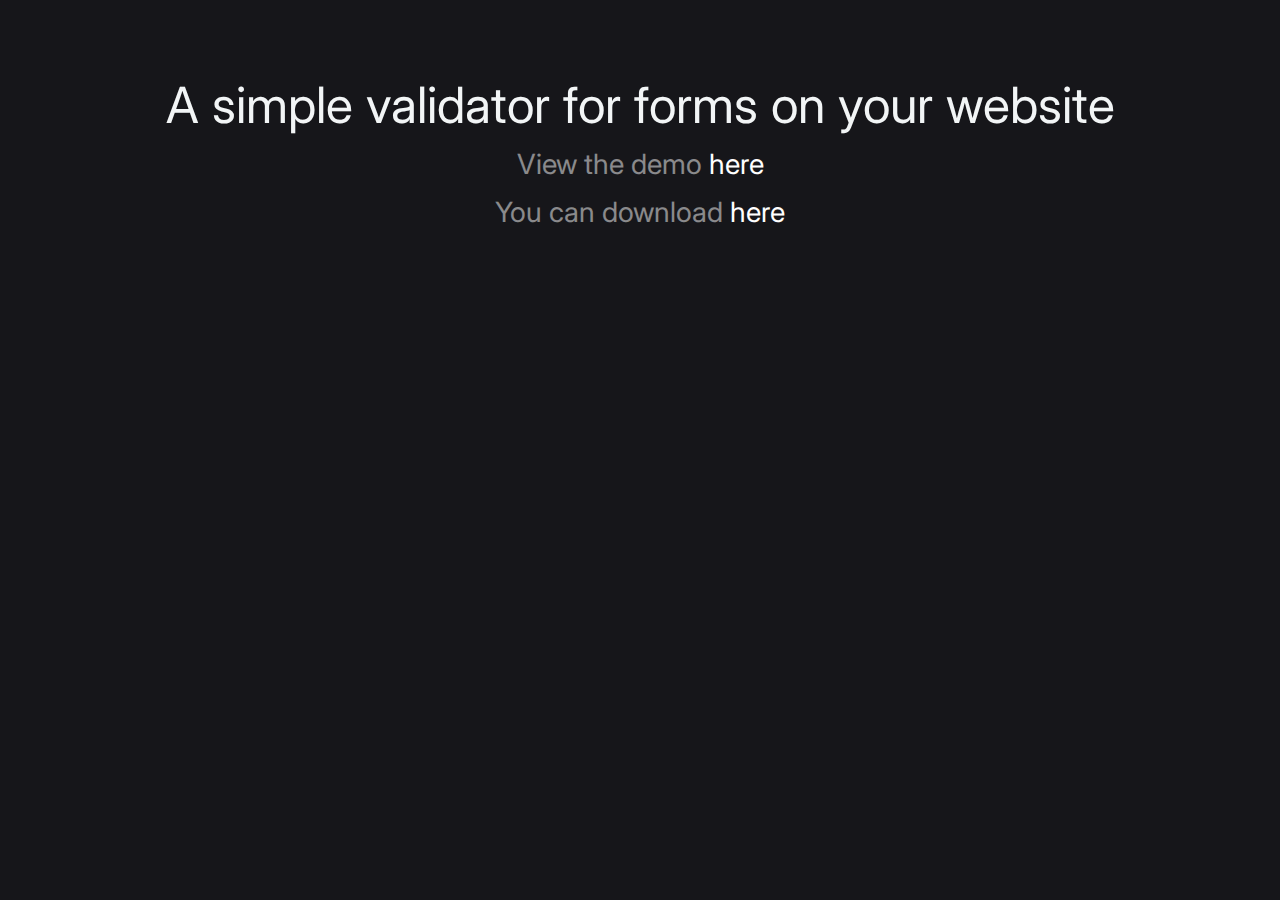
<file: index.html>
<!DOCTYPE html>
<html lang="en">
<head>
    <meta charset="UTF-8">
    <meta name="viewport" content="width=device-width, initial-scale=1.0">
    <meta property="og:image" content="img/icons/ubeyus-logo.svg">
    <link rel="shortcut icon" href="img/icons/ubeyus-logo.svg">
    <title>Forms Validator</title>
    <link href="https://fonts.googleapis.com/css2?family=Inter:wght@400;500;600;700&family=Open+Sans:wght@400;500;600;700&display=swap" rel="stylesheet">
    <link rel="stylesheet" href="css/style.css">
</head>
<body>
    <div class="wrapper">

        <main>
            <section class="page">

                <div class="main-page">
                    <div class="main-page__container">
                        <h3>A simple validator for forms on your website</h3>
                        <h2>View the demo  <a href="/demo">here</a></h2>
                        <h2>You can download <a href="/demo">here</a></h2>
                    </div>
                </div>

            </section>
            
        </main>

    </div>

    <script src="js/nice-select.min.js"></script>
    <script src="js/forms-validator.js"></script>
    <script src="js/app.js"></script>
</body>
</html>
</file>
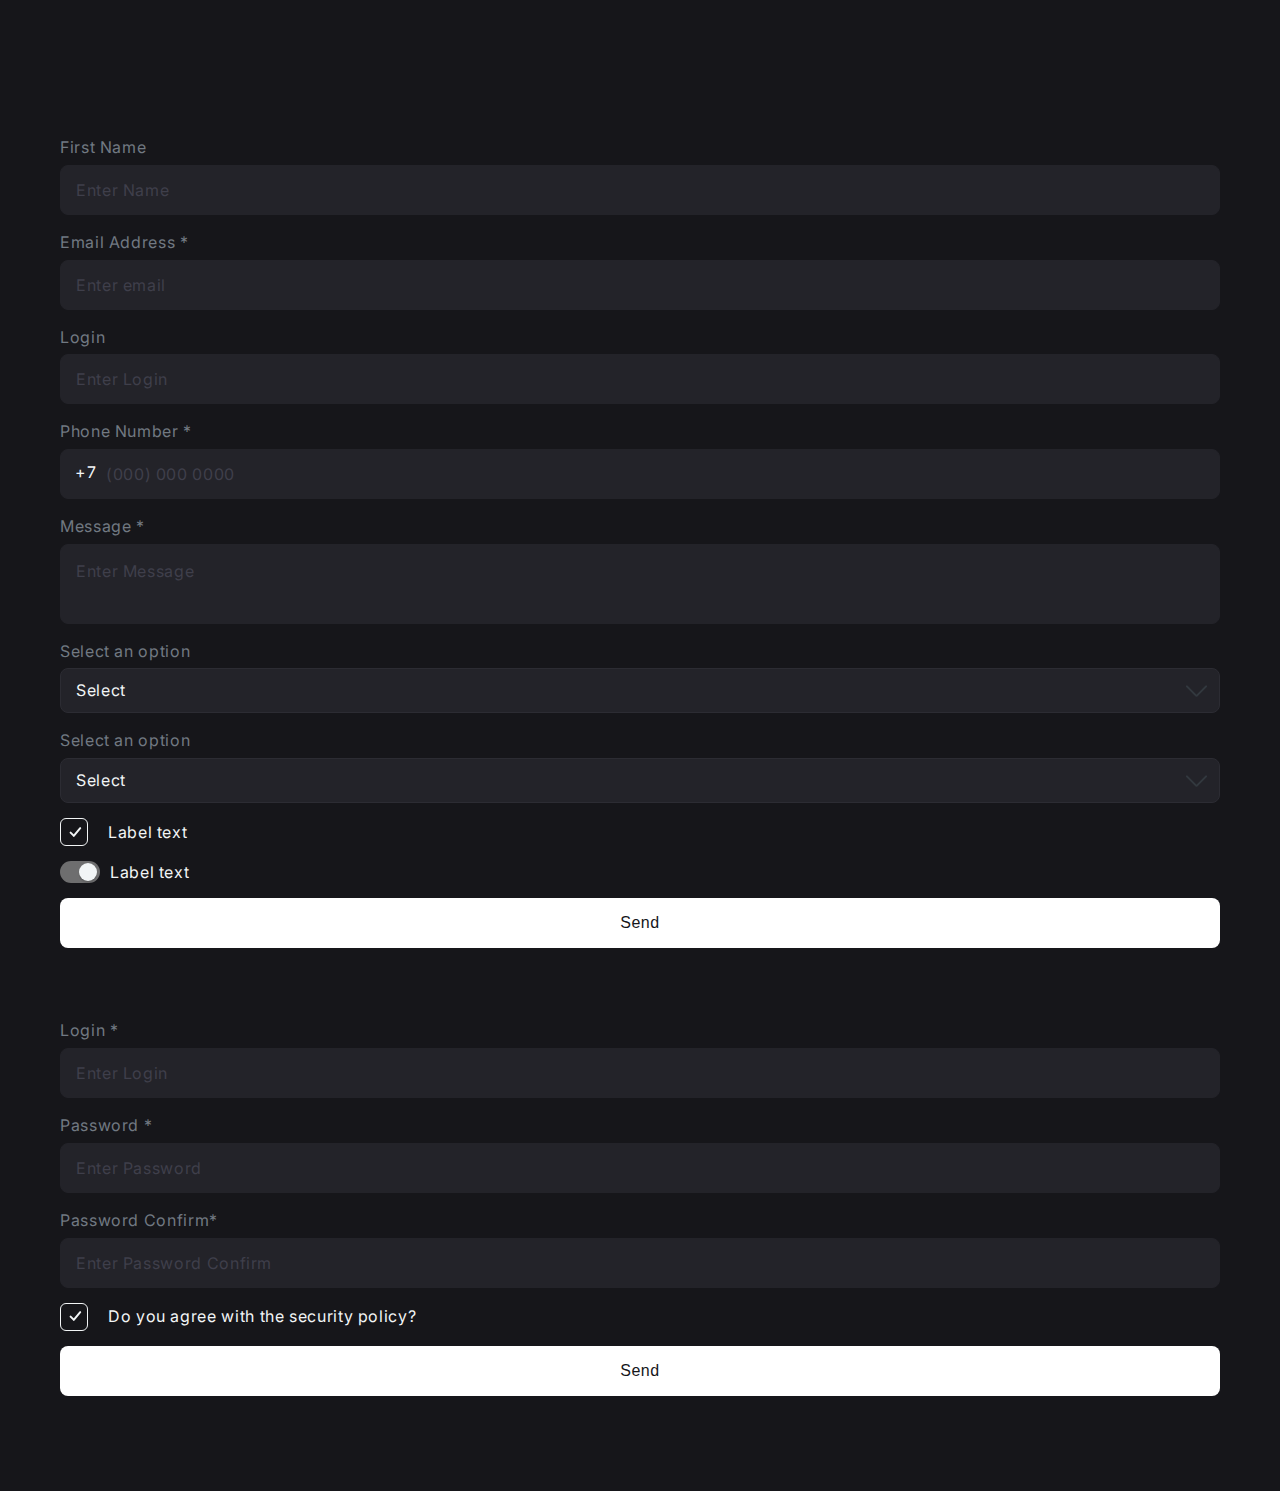
<file: demo/index.html>
<!DOCTYPE html>
<html lang="en">
<head>
    <meta charset="UTF-8">
    <meta name="viewport" content="width=device-width, initial-scale=1.0">
    <meta property="og:image" content="../img/icons/ubeyus-logo.svg">
    <link rel="shortcut icon" href="../img/icons/ubeyus-logo.svg">
    <title>Forms Validator Demo</title>
    <link href="https://fonts.googleapis.com/css2?family=Inter:wght@400;500;600;700&family=Open+Sans:wght@400;500;600;700&display=swap" rel="stylesheet">
    <link rel="stylesheet" href="../css/style.css">
</head>
<body>
    <div class="wrapper">

        <main>
            <section class="page">

                <div class="form__container">

                    <form class="form" id="firstForm">
                        <div class="form-item" aria-required="false" field-name="firstName">
                            <label class="form-item-label">
                                First Name <span class="required-item">*</span>
                            </label>
                            <input placeholder="Enter Name" type="text" name="name" class="form-item-input">
                            <span class="form-item-confirm-check"></span>
                        </div>

                        <div class="form-item" aria-required="true" field-name="email">
                            <label class="form-item-label">
                                Email Address <span class="required-item">*</span>
                            </label>
                            <input placeholder="Enter email" type="text" name="email" class="form-item-input">
                            <span class="form-item-confirm-check"></span>
                        </div>

                        <div class="form-item" aria-required="false" field-name="login">
                            <label class="form-item-label">
                                Login <span class="required-item">*</span>
                            </label>
                            <input placeholder="Enter Login" type="text" name="login" class="form-item-input">
                            <span class="form-item-confirm-check"></span>
                        </div>

                        <div class="form-item" aria-required="true" field-name="phone">
                            <label class="form-item-label">
                                Phone Number <span class="required-item">*</span>
                            </label>
                            <span class="phone-pre">+7 </span>
                            <input placeholder="(000) 000 0000" name="phone" type="tel" data-tel-input class="form-item-input form-item-input-phone">
                            <span class="form-item-confirm-check"></span>
                        </div>

                        <div class="form-item" aria-required="true" field-name="message">
                            <label class="form-item-label">
                                Message <span class="required-item">*</span>
                            </label>
                            <textarea placeholder="Enter Message" name="message" type="text" class="form-item-input scroll-style-slim"></textarea>
                            <span class="form-item-confirm-check"></span>
                        </div>

                        <div class="form-item form-item-select" aria-required="false" field-name="selectValue1">
                            <label class="form-item-label">
                                Select an option
                            </label>
                            <div class="nice-select" tabindex="0">
                                <span class="current">Select</span>
                                <ul class="list scroll-style-slim">
                                    <li data-value="Select" class="option">Select</li>
                                    <li data-value="Option 1" class="option">Option 1</li>
                                    <li data-value="Option 2" class="option">Option 2</li>
                                    <li data-value="Other" class="option">Other</li>
                                </ul>
                            </div>
                        </div>

                        <div class="form-item form-item-select" aria-required="true" field-name="selectValue2">
                            <label class="form-item-label">
                                Select an option
                            </label>
                            <div class="nice-select" tabindex="0">
                                <span class="current">Select</span>
                                <ul class="list scroll-style-slim">
                                    <li data-value="Select" class="option">Select</li>
                                    <li data-value="Option 1" class="option">Option 1</li>
                                    <li data-value="Option 2" class="option">Option 2</li>
                                    <li data-value="Other" class="option">Other</li>
                                </ul>
                            </div>
                        </div>

                        <div class="form-item form-item-checkbox" aria-required="true" field-name="checkboxValue1">
                            <label class="custom-checkbox">
                                <input type="checkbox" class="" checked>
                                <span class="checkmark">
                                    <span class="checkmark-check"></span>
                                </span>
                                <div class="custom-checkbox-label">Label text</div>
                            </label>
                        </div>

                        <div class="form-item form-item-checkbox" aria-required="false" field-name="checkboxValue2">
                            <label class="custom-checkbox tumbler">
                                <input type="checkbox" class="" checked>
                                <span class="checkmark">
                                    <span class="checkmark-check"></span>
                                </span>
                                <div class="custom-checkbox-label">Label text</div>
                            </label>
                        </div>

                        <button class="btn-white form-btn" id="sendFirstForm">Send</button>

                    </form>
                    
                    <form class="form" id="secondForm">

                        <div class="form-item" aria-required="true" field-name="login">
                            <label class="form-item-label">
                                Login <span class="required-item">*</span>
                            </label>
                            <input placeholder="Enter Login" type="text" name="login" class="form-item-input">
                            <span class="form-item-confirm-check"></span>
                        </div>

                        <div class="form-item" aria-required="true" field-name="password">
                            <label class="form-item-label">
                                Password <span class="required-item">*</span>
                            </label>
                            <input placeholder="Enter Password" type="password" name="password" class="form-item-input">
                            <span class="form-item-confirm-check"></span>
                        </div>

                        <div class="form-item" aria-required="true" field-name="passwordConfirm">
                            <label class="form-item-label">
                                Password Confirm<span class="required-item">*</span>
                            </label>
                            <input placeholder="Enter Password Confirm" type="password" name="passwordConfirm" class="form-item-input">
                            <span class="form-item-confirm-check"></span>
                        </div>

                        <div class="form-item form-item-checkbox" aria-required="true">
                            <label class="custom-checkbox">
                                <input type="checkbox" class="" checked>
                                <span class="checkmark">
                                    <span class="checkmark-check"></span>
                                </span>
                                <div class="custom-checkbox-label">Do you agree with the security policy?</div>
                            </label>
                        </div>

                        <button class="btn-white form-btn" id="sendSecondForm">Send</button>

                    </form>

                </div>

            </section>
            
        </main>

    </div>

    <script src="../js/nice-select.min.js"></script>
    <script src="../js/forms-validator.js"></script>
    <script src="../js/app.js"></script>
</body>
</html>
</file>
<file: css/style.css>
/* Colors */
:root {
  --text-color: #f2f5f6;
  --bg-color: #16161A;
  --label-color: #717982;
  --input-border: #232329;
  --input-placeholder: #3f3f4b;
  --select-border: #2c2c33;
  --select-hover: #999;
  --select-option-color: rgba(255, 255, 255, 0.5);
  --error-color: #E94135;
  --btn-white-bg: #FFF;
  --btn-white-hover: #F3F5FE;
}

/* DEFAULT START */
* {
  padding: 0;
  margin: 0;
  border: 0;
}

*,
:after,
:before {
  box-sizing: border-box;
}

body,
html {
  height: 100%;
  min-width: 320px;
}

body {
  color: var(--text-color);
  background-color: var(--bg-color);
  line-height: 1;
  font-family: "Inter", sans-serif;
  font-size: 14px;
  -ms-text-size-adjust: 100%;
  -moz-text-size-adjust: 100%;
  -webkit-text-size-adjust: 100%;
  -webkit-font-smoothing: antialiased;
  -moz-osx-font-smoothing: grayscale;
}

a {
  color: inherit;
}

a:link,
a:visited {
  text-decoration: none;
}

a:hover {
  text-decoration: none;
}

ul li {
  list-style: none;
}

textarea, input {
  font-family: "Inter", sans-serif;
}

img {
  vertical-align: top;
}

h1,
h2,
h3,
h4,
h5,
h6 {
  font-weight: inherit;
  font-size: inherit;
}

.wrapper {
  min-height: 100%;
  display: flex;
  flex-direction: column;
}

.wrapper > main {
  flex: 1 1 auto;
}

.wrapper > * {
  min-width: 0;
}

[class*=__container] {
  max-width: 1200px;
  margin: 0 auto;
  padding: 0 20px;
}

.ibg {
  position: relative;
}

.ibg img {
  position: absolute;
  width: 100%;
  height: 100%;
  top: 0;
  left: 0;
  -o-object-fit: cover;
  object-fit: cover;
}

[class*=-ibg_contain] img {
  -o-object-fit: contain;
  object-fit: contain;
}

.scroll-style-slim {
  cursor: pointer !important;
}
.scroll-style-slim::-webkit-scrollbar {
  height: 12px;
  width: 8px;
}
.scroll-style-slim::-webkit-scrollbar-track {
  background: transparent;
  border-radius: 25px;
  margin: 2px 0;
}
.scroll-style-slim::-webkit-scrollbar-thumb, .scroll-style-slim::-webkit-scrollbar-thumb {
  background-color: var(--btn-white-bg);
  border-radius: 10px;
  border: 2px solid var(--btn-white-bg);
}

/* DEFAULT END */
.form {
  margin-top: 40px;
  display: flex;
  flex-direction: column;
  gap: 15px;
  padding: 15px 0;
}

.page {
  padding: 80px 0;
  min-height: 100vh;
}

.main-page h3 {
  font-size: 50px;
  text-align: center;
  margin-bottom: 20px;
}
.main-page h2 {
  font-size: 28px;
  text-align: center;
  margin-bottom: 20px;
  color: var(--select-option-color);
}
.main-page h2 a {
  color: var(--btn-white-bg);
}

.form-item {
  position: relative;
  font-weight: 400;
  font-size: 16px;
  line-height: 155%;
  letter-spacing: 0.04em;
  color: var(--text-color);
  display: flex;
  flex-direction: column;
  gap: 5px;
  height: 100%;
}
@media (max-width: 350px) {
  .form-item {
    font-size: 14px;
  }
}
.form-item .form-item-label {
  color: var(--label-color);
}
.form-item[aria-required=false] .required-item {
  display: none;
}
.form-item .required-item {
  color: var(--label-color);
}
.form-item input, .form-item textarea {
  border: 1px solid var(--input-border);
  border-radius: 8px;
  background: var(--input-border);
  color: var(--text-color);
  outline: transparent;
  height: 100%;
  font-size: 16px;
  line-height: 155%;
  letter-spacing: 0.04em;
  padding: 14px 45px 14px 15px;
  transition: all 0.3s ease 0s;
}
.form-item input::-moz-placeholder, .form-item textarea::-moz-placeholder {
  color: var(--input-placeholder);
}
.form-item input::placeholder, .form-item textarea::placeholder {
  color: var(--input-placeholder);
}
.form-item input._error, .form-item textarea._error {
  border: 1px solid var(--error-color);
}
.form-item input.form-item-input-phone, .form-item textarea.form-item-input-phone {
  padding: 14px 45px 14px 45px;
}
.form-item input:focus, .form-item textarea:focus {
  background: var(--input-border);
  border: 1px solid var(--text-color);
}
.form-item textarea {
  resize: none;
}
.form-item .phone-pre {
  position: absolute;
  top: 44px;
  left: 15px;
  display: flex;
  gap: 5px;
  line-height: 120%;
  color: var(--text-color);
}
.form-item .form-item-confirm-check {
  position: absolute;
  right: 20px;
  bottom: 20px;
  opacity: 0;
  visibility: hidden;
  transition: all 0.3s ease 0s;
}
.form-item .form-item-confirm-check._active {
  opacity: 1;
  visibility: visible;
}
.form-item .form-item-confirm-check::before {
  content: "";
  display: block;
  width: 10px;
  height: 2px;
  border-radius: 5px;
  background: var(--text-color);
  transform: rotate(45deg);
}
.form-item .form-item-confirm-check::after {
  content: "";
  display: block;
  width: 15px;
  height: 2px;
  position: absolute;
  top: -2px;
  left: 5px;
  border-radius: 5px;
  background: var(--text-color);
  transform: rotate(130deg);
}

.nice-select {
  background: var(--input-border);
  border: 1px solid var(--select-border);
  border-radius: 8px;
  cursor: pointer;
  display: flex;
  align-items: center;
  font-weight: 400;
  font-size: 16px;
  line-height: 155%;
  letter-spacing: 0.04em;
  color: var(--text-color);
  outline: none;
  position: relative;
  text-align: left !important;
  transition: all 0.2s ease-in-out;
  -webkit-user-select: none;
     -moz-user-select: none;
          user-select: none;
  white-space: nowrap;
  width: 100%;
  height: 45px;
  padding: 10px 45px 10px 15px;
}
.nice-select.open .list {
  display: block;
}
.nice-select._error {
  border: 1px solid var(--error-color);
}
.nice-select:active, .nice-select.open, .nice-select:focus {
  border-color: var(--select-hover);
}
.nice-select:before {
  content: "";
  width: 15px;
  height: 2px;
  pointer-events: none;
  position: absolute;
  right: 20px;
  background: #33393f;
  transform: rotate(45deg);
  border-radius: 5px;
  transition: all 0.3s ease 0s;
}
.nice-select::after {
  content: "";
  width: 15px;
  height: 2px;
  pointer-events: none;
  position: absolute;
  right: 10px;
  background: #33393f;
  transform: rotate(135deg);
  border-radius: 5px;
  transition: all 0.3s ease 0s;
}
.nice-select.open:before {
  right: 20px;
  transform: rotate(-45deg);
}
.nice-select.open::after {
  right: 10px;
  transform: rotate(225deg);
}
.nice-select.open .list {
  opacity: 1;
  pointer-events: auto;
  transform: scale(1) translateY(0);
}
.nice-select.disabled {
  pointer-events: none;
  font-weight: 400;
}
.nice-select.disabled:after {
  opacity: 0.5;
}
.nice-select .list {
  background: var(--input-border);
  border: 1px solid var(--text-color);
  border-radius: 8px;
  color: var(--text-color);
  box-sizing: border-box;
  margin-top: 4px;
  width: 100%;
  opacity: 0;
  padding: 0;
  pointer-events: none;
  position: absolute;
  top: calc(100% + 10px);
  left: 0;
  transform-origin: 50% 0;
  transform: scale(0.75) translateY(-22.5px);
  transition: all 0.2s cubic-bezier(0.5, 0, 0, 1.25), opacity 0.15s ease-out;
  z-index: 9;
  max-height: 335px;
  overflow-y: auto;
}
.nice-select .option {
  cursor: pointer;
  align-items: center;
  font-weight: 400;
  font-size: 16px;
  padding: 14px 45px 14px 15px;
  letter-spacing: 0.04em;
  font-weight: 400;
  list-style: none;
  outline: none;
  text-align: left;
  color: var(--select-option-color);
  transition: all 0.2s;
}
.nice-select .option:hover, .nice-select .option.focus, .nice-select .option.selected.focus {
  color: var(--text-color);
}
.nice-select .option.selected {
  color: var(--text-color);
}
.nice-select .option.disabled {
  cursor: default;
}

.form-item-checkbox .custom-checkbox {
  display: flex;
  align-items: center;
  width: -moz-fit-content;
  width: fit-content;
  cursor: pointer;
}
.form-item-checkbox .custom-checkbox.tumbler {
  position: relative;
  border-radius: 13px;
  width: 40px;
  height: 22px;
  background: #b8b8b9;
  transition: 0.3s;
}
.form-item-checkbox .custom-checkbox.tumbler:has(input:checked) {
  background: #6e6e6f;
}
.form-item-checkbox .custom-checkbox.tumbler input:checked ~ .checkmark {
  border: none;
  background: var(--text-color);
  left: 19px;
  box-shadow: 0 1px 1px 0 rgba(0, 0, 0, 0.1), 0 3px 1px 0 rgba(0, 0, 0, 0.05);
}
.form-item-checkbox .custom-checkbox.tumbler input:checked ~ .checkmark:before {
  display: none;
}
.form-item-checkbox .custom-checkbox.tumbler input:checked ~ .checkmark:after {
  display: none !important;
}
.form-item-checkbox .custom-checkbox.tumbler .custom-checkbox-label {
  position: absolute;
  right: -50px;
  width: 100%;
  white-space: nowrap;
  -webkit-user-select: none;
     -moz-user-select: none;
          user-select: none;
}
.form-item-checkbox .custom-checkbox.tumbler .checkmark {
  position: absolute;
  border: none;
  background: var(--input-border);
  border-radius: 50%;
  left: 2px;
  top: 2px;
  margin-right: 0;
  height: 18px;
  width: 18px;
  transition: all 0.3s;
}
.form-item-checkbox .custom-checkbox.tumbler .checkmark img {
  display: none;
}
.form-item-checkbox .custom-checkbox.tumbler .checkmark-check {
  display: none;
}
.form-item-checkbox .custom-checkbox .checkmark {
  position: relative;
  display: flex;
  align-items: center;
  justify-content: center;
  border-radius: 5px;
  width: 28px;
  height: 28px;
  border: 1px solid var(--text-color);
  border-radius: 6px;
  background: transparent;
  margin-right: 20px;
  transition: all 0.3s ease 0s;
}
.form-item-checkbox .custom-checkbox .checkmark._error {
  border: 1px solid var(--error-color);
}
.form-item-checkbox .custom-checkbox .checkmark .checkmark-check {
  position: relative;
  width: 15px;
  height: 15px;
  opacity: 0;
  visibility: hidden;
  transition: all 0.3s ease 0s;
}
.form-item-checkbox .custom-checkbox .checkmark .checkmark-check::before {
  content: "";
  display: block;
  width: 6px;
  height: 2px;
  position: absolute;
  top: 8px;
  left: 2px;
  border-radius: 5px;
  background: var(--text-color);
  transform: rotate(45deg);
}
.form-item-checkbox .custom-checkbox .checkmark .checkmark-check::after {
  content: "";
  display: block;
  width: 12px;
  height: 2px;
  position: absolute;
  top: 6px;
  left: 4px;
  border-radius: 5px;
  background: var(--text-color);
  transform: rotate(130deg);
}
@media (max-width: 560px) {
  .form-item-checkbox .custom-checkbox .checkmark {
    width: 20px;
    height: 20px;
  }
}
.form-item-checkbox .custom-checkbox .checkmark img {
  opacity: 0;
  visibility: hidden;
  position: absolute;
  top: 50%;
  left: 50%;
  transform: translate(-50%, -50%);
  width: 20px;
  height: 20px;
  transition: all 0.3s ease 0s;
}
@media (max-width: 560px) {
  .form-item-checkbox .custom-checkbox .checkmark img {
    width: 10px;
    height: 10px;
  }
}
.form-item-checkbox .custom-checkbox .custom-checkbox-label {
  -webkit-user-select: none;
     -moz-user-select: none;
          user-select: none;
}
.form-item-checkbox .custom-checkbox input[type=checkbox] {
  position: absolute;
  opacity: 0;
  cursor: pointer;
  height: 0;
  width: 0;
}
.form-item-checkbox .custom-checkbox input[type=checkbox]:checked + .checkmark .checkmark-check {
  opacity: 1;
  visibility: visible;
}
.form-item-checkbox .custom-checkbox input[type=checkbox]:checked + .checkmark .checkmark-check {
  opacity: 1;
  visibility: visible;
}

.btn-white {
  position: relative;
  font-weight: 500;
  font-size: 16px;
  line-height: 97%;
  letter-spacing: 0.03em;
  color: var(--bg-color);
  background: var(--btn-white-bg);
  cursor: pointer;
  display: flex;
  align-items: center;
  justify-content: center;
  gap: 10px;
  padding: 11px 14px;
  min-height: 40px;
  min-width: 90px;
  border-radius: 8px;
  transition: all 0.3s ease 0s;
}
@media (max-width: 760px) {
  .btn-white {
    font-size: 14px;
  }
}
.btn-white.form-btn {
  border-radius: 8px;
  height: 50px;
}
.btn-white:hover img {
  transform: translateX(3px);
}
.btn-white:disabled {
  opacity: 0.5;
}
.btn-white img {
  width: 7px;
  height: 12px;
  transition: all 0.3s ease 0s;
}
.btn-white:hover {
  background: var(--btn-white-hover);
}
</file>
